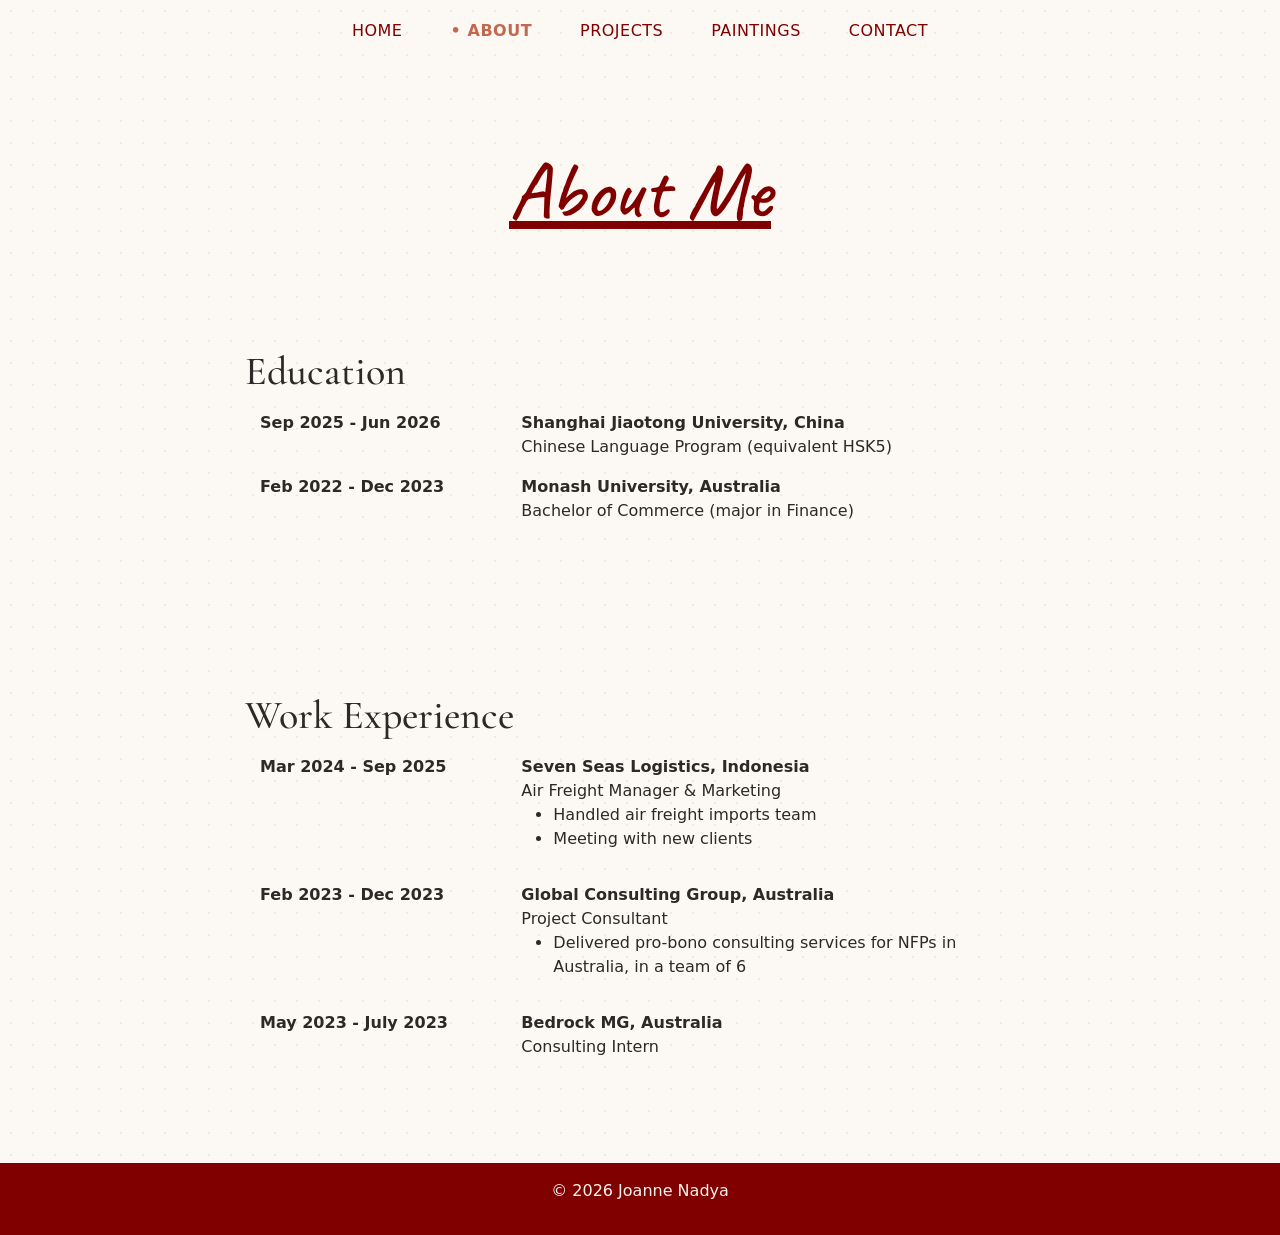
<file: about.html>
<!DOCTYPE html>

<html lang="en">
     <head>
        <meta name="viewport" content="width=device-width, initial-scale=1">
        <link rel="stylesheet" href="https://fonts.googleapis.com/css?family=Caveat:wght@500&display=swap">
        <link rel="stylesheet" href="https://fonts.googleapis.com/css?family=Cormorant Garamond:wght@400;500;600;&display=swap">
        <link href="https://cdn.jsdelivr.net/npm/bootstrap@5.3.8/dist/css/bootstrap.min.css" rel="stylesheet" integrity="sha384-sRIl4kxILFvY47J16cr9ZwB07vP4J8+LH7qKQnuqkuIAvNWLzeN8tE5YBujZqJLB" crossorigin="anonymous">
        <script src="https://cdn.jsdelivr.net/npm/bootstrap@5.3.8/dist/js/bootstrap.bundle.min.js" integrity="sha384-FKyoEForCGlyvwx9Hj09JcYn3nv7wiPVlz7YYwJrWVcXK/BmnVDxM+D2scQbITxI" crossorigin="anonymous"></script>
        <link href="styles.css" rel="stylesheet">
        <title>About Joanne</title>
        <script src="script.js" defer></script>
    </head>
    <body>

            <!--NAV BAR-->
        <nav class="navbar navbar-expand-lg">
        <div class="container-fluid">
            <button class="navbar-toggler" type="button" data-bs-toggle="collapse" data-bs-target="#navbarNav" aria-controls="navbarNav" aria-expanded="false" aria-label="Toggle navigation">
            <span class="navbar-toggler-icon"></span>
            </button>
            <div class="collapse navbar-collapse justify-content-center" id="navbarNav">
            <ul class="navbar-nav">
                <li class="nav-item">
                <a class="nav-link" href="index.html">HOME</a>
                </li>
                <li class="nav-item">
                <a class="nav-link active" aria-current="page" href="about.html">ABOUT</a>
                </li>
                <li class="nav-item">
                <a class="nav-link" href="projects.html">PROJECTS</a>
                </li>
                <li class="nav-item">
                <a class="nav-link" href="paintings.html">PAINTINGS</a>
                </li>
                <li class="nav-item">
                <a class="nav-link" href="contact.html">CONTACT</a>
                </li>
            </ul>
            </div>
        </div>
        </nav>


        <h1><u>About Me</u></h1>

        <main>
        <div class="container">
            <div class="section">
                <h2>Education</h2>
                <div class="container">
                    <div class="row row-mb-3">
                        <div class="col-md-4"><b>Sep 2025 - Jun 2026</b></div>
                        <div class="col-md-8"><b>Shanghai Jiaotong University, China</b><br>
                            Chinese Language Program (equivalent HSK5)</div>
                    </div>
                    <div class="row row-mb-3">
                        <div class="col-md-4"><b>Feb 2022 - Dec 2023</b></div>
                        <div class="col-md-8"><b>Monash University, Australia</b><br>
                            Bachelor of Commerce (major in Finance)</div>
                    </div>
                </div>
            </div>
        </div>

        <div class="container">
            <div class="section">
                <h2>Work Experience</h2>
                <div class="container">
                    <div class="row row-mb-3">
                        <div class="col-md-4"><b>Mar 2024 - Sep 2025</b></div>
                        <div class="col-md-8"><b>Seven Seas Logistics, Indonesia</b><br>
                            Air Freight Manager & Marketing <br>
                            <ul>
                                <li>Handled air freight imports team</li>
                                <li>Meeting with new clients</li>
                            </ul></div>
                    </div>
                    <div class="row row-mb-3">
                        <div class="col-md-4"><b>Feb 2023 - Dec 2023</b></div>
                        <div class="col-md-8"><b>Global Consulting Group, Australia</b><br>
                            Project Consultant
                             <ul>
                                <li>Delivered pro-bono consulting services for NFPs in Australia, in a team of 6</li>
                            </ul>
                        </div>
                    </div>
                    <div class="row row-mb-3">
                        <div class="col-md-4"><b>May 2023 - July 2023</b></div>
                        <div class="col-md-8"><b>Bedrock MG, Australia</b><br>
                            Consulting Intern</div>
                    </div>
                </div>
            </div>
        </div>
    </main>
    <button class="back-to-top">↑</button>
    <footer>
        <p>&copy; 2026 Joanne Nadya</p>
    </footer>
    </body>
</html>
</file>
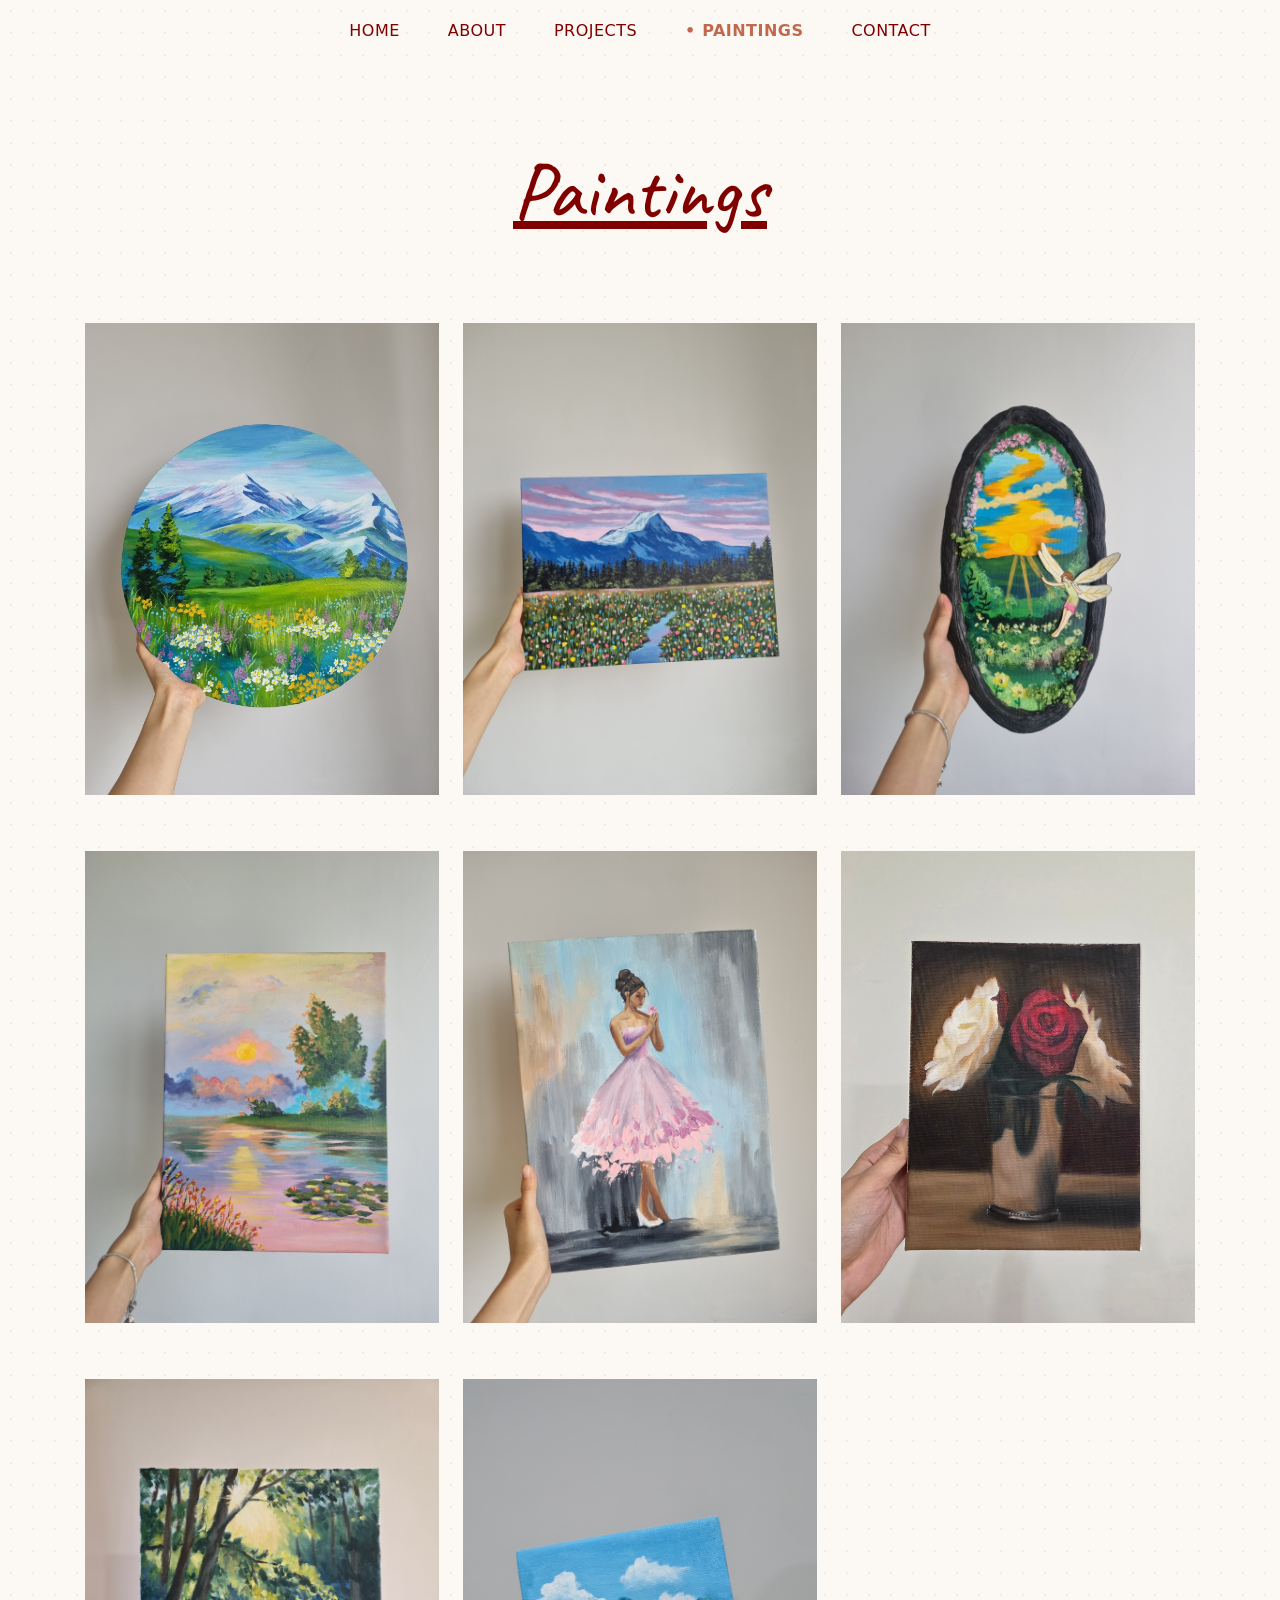
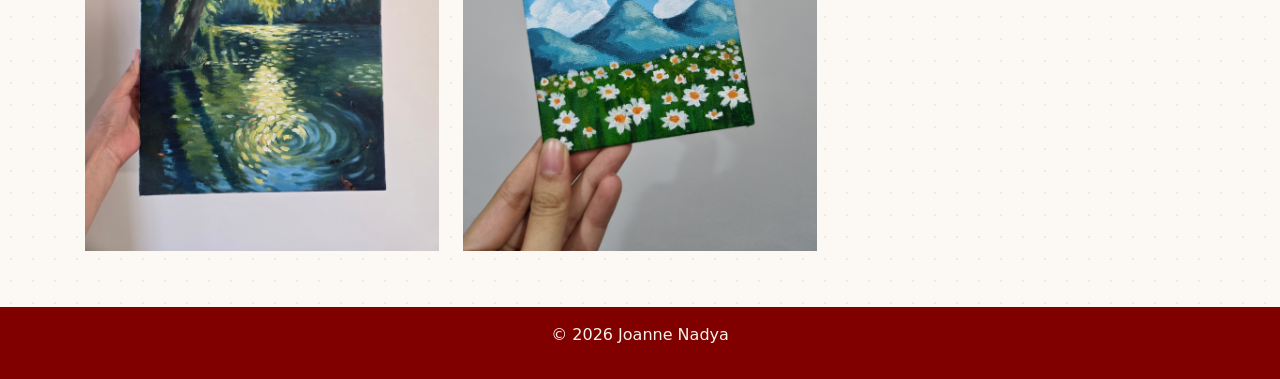
<file: paintings.html>
<!DOCTYPE html>

<html lang="en">
    <head>
        <meta name="viewport" content="width=device-width, initial-scale=1">
        <link rel="stylesheet" href="https://fonts.googleapis.com/css?family=Caveat:wght@500&display=swap">
        <link rel="stylesheet" href="https://fonts.googleapis.com/css?family=Cormorant Garamond:wght@400;500;600;&display=swap">
        <link href="https://cdn.jsdelivr.net/npm/bootstrap@5.3.8/dist/css/bootstrap.min.css" rel="stylesheet" integrity="sha384-sRIl4kxILFvY47J16cr9ZwB07vP4J8+LH7qKQnuqkuIAvNWLzeN8tE5YBujZqJLB" crossorigin="anonymous">
        <script src="https://cdn.jsdelivr.net/npm/bootstrap@5.3.8/dist/js/bootstrap.bundle.min.js" integrity="sha384-FKyoEForCGlyvwx9Hj09JcYn3nv7wiPVlz7YYwJrWVcXK/BmnVDxM+D2scQbITxI" crossorigin="anonymous"></script>
        <link href="styles.css" rel="stylesheet">
        <title>Joanne's Paintings</title>
        <script src="script.js" defer></script>

    </head>
    <body>

    <!--NAV BAR-->
        <nav class="navbar navbar-expand-lg">
        <div class="container-fluid">
            <button class="navbar-toggler" type="button" data-bs-toggle="collapse" data-bs-target="#navbarNav" aria-controls="navbarNav" aria-expanded="false" aria-label="Toggle navigation">
            <span class="navbar-toggler-icon"></span>
            </button>
            <div class="collapse navbar-collapse justify-content-center" id="navbarNav">
            <ul class="navbar-nav">
                <li class="nav-item">
                <a class="nav-link" href="index.html">HOME</a>
                </li>
                <li class="nav-item">
                <a class="nav-link" href="about.html">ABOUT</a>
                </li>
                <li class="nav-item">
                <a class="nav-link" href="projects.html">PROJECTS</a>
                </li>
                <li class="nav-item">
                <a class="nav-link active" aria-current="page" href="paintings.html">PAINTINGS</a>
                </li>
                <li class="nav-item">
                <a class="nav-link" href="contact.html">CONTACT</a>
                </li>
            </ul>
            </div>
        </div>
        </nav>

        <h1><u>Paintings</u></h1>

        <div class="container mb-5">
            <!--1st row-->
            <div class="row g-4 mt-3">
                <div class="col-12 col-md-4">
                    <div class="painting">
                        <img src="img/p6.jpg">
                    </div>
                </div>
                <div class="col-12 col-md-4">
                    <div class="painting">
                        <img src="img/p5.jpg">
                    </div>
                </div>
                <div class="col-12 col-md-4">
                    <div class="painting">
                        <img src="img/p7.jpg">
                    </div>
                </div>
            </div>

            <!--2nd row-->
            <div class="row g-4 mt-3">
                <div class="col-12 col-md-4">
                    <div class="painting">
                        <img src="img/p1.jpg">
                    </div>
                </div>
                <div class="col-12 col-md-4">
                    <div class="painting">
                        <img src="img/p4.jpg">
                    </div>
                </div>
                <div class="col-12 col-md-4">
                    <div class="painting">
                        <img src="img/p3.jpg">
                    </div>
                </div>
            </div>

            <!--3rd row-->

            <div class="row g-4 mt-3">
                <div class="col-12 col-md-4">
                    <div class="painting">
                        <img src="img/p2.jpg">
                    </div>
                </div>
                <div class="col-12 col-md-4">
                    <div class="painting">
                        <img src="img/p8.jpg">
                    </div>
                </div>
            </div>



        </div>
        <button class="back-to-top">↑</button>
        <footer>
            <p>&copy; 2026 Joanne Nadya</p>
        </footer>
    </body>
</html>
</file>
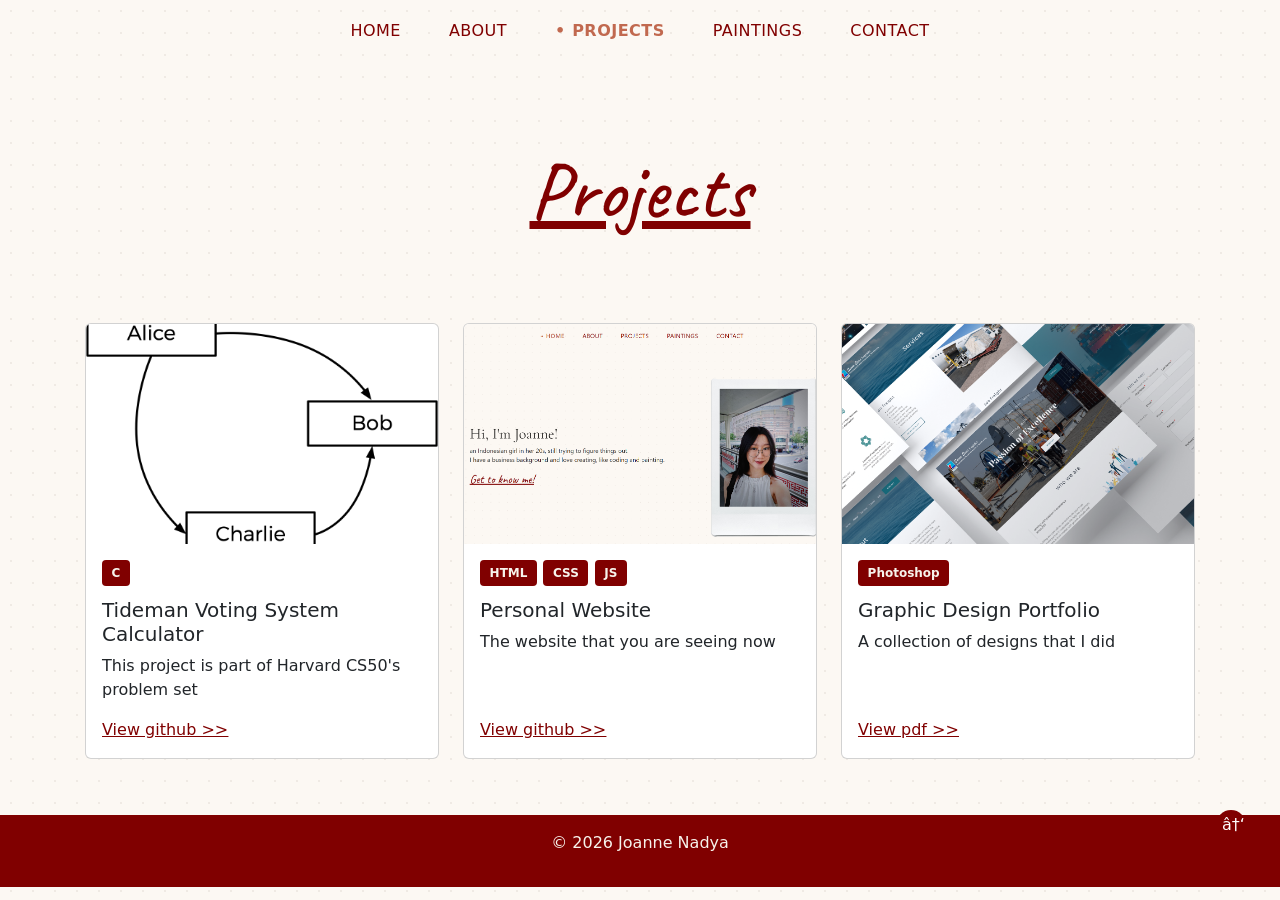
<file: projects.html>
<!DOCTYPE html>

<html lang="en">
    <head>
        <meta name="viewport" content="width=device-width, initial-scale=1">
        <link rel="stylesheet" href="https://fonts.googleapis.com/css?family=Caveat:wght@500&display=swap">
        <link rel="stylesheet" href="https://fonts.googleapis.com/css?family=Cormorant Garamond:wght@400;500;600;&display=swap">
        <link href="https://cdn.jsdelivr.net/npm/bootstrap@5.3.8/dist/css/bootstrap.min.css" rel="stylesheet" integrity="sha384-sRIl4kxILFvY47J16cr9ZwB07vP4J8+LH7qKQnuqkuIAvNWLzeN8tE5YBujZqJLB" crossorigin="anonymous">
        <script src="https://cdn.jsdelivr.net/npm/bootstrap@5.3.8/dist/js/bootstrap.bundle.min.js" integrity="sha384-FKyoEForCGlyvwx9Hj09JcYn3nv7wiPVlz7YYwJrWVcXK/BmnVDxM+D2scQbITxI" crossorigin="anonymous"></script>
        <link href="styles.css" rel="stylesheet">
        <title>Joanne's Projects</title>
        <script src="script.js" defer></script>

    </head>
    <body>

    <!--NAV BAR-->
        <nav class="navbar navbar-expand-lg">
        <div class="container-fluid">
            <button class="navbar-toggler" type="button" data-bs-toggle="collapse" data-bs-target="#navbarNav" aria-controls="navbarNav" aria-expanded="false" aria-label="Toggle navigation">
            <span class="navbar-toggler-icon"></span>
            </button>
            <div class="collapse navbar-collapse justify-content-center" id="navbarNav">
            <ul class="navbar-nav">
                <li class="nav-item">
                <a class="nav-link" href="index.html">HOME</a>
                </li>
                <li class="nav-item">
                <a class="nav-link" href="about.html">ABOUT</a>
                </li>
                <li class="nav-item">
                <a class="nav-link active" aria-current="page" href="projects.html">PROJECTS</a>
                </li>
                <li class="nav-item">
                <a class="nav-link" href="paintings.html">PAINTINGS</a>
                </li>
                <li class="nav-item">
                <a class="nav-link" href="contact.html">CONTACT</a>
                </li>
            </ul>
            </div>
        </div>
        </nav>

        <h1><u>Projects</u></h1>

        <div class="container mb-5">
            <div class="row g-4 mt-3">
                <div class="col-12 col-md-4">
                    <div class="card h-100">
                        <img src="img/tideman.png" class="card-img-top" alt="project image">
                        <div class="card-body">
                            <div class="badge-group">
                                <span class="badge-lang">C</span>
                            </div>
                            <h5>Tideman Voting System Calculator</h5>
                            <p class="card-text">This project is part of Harvard CS50's problem set</p>
                            <a class="github" href="https://github.com/joannenadya/cs50-tideman"><u>View github >></u></a>
                        </div>
                    </div>
                </div>
                <div class="col-12 col-md-4">
                    <div class="card h-100">
                        <img src="img/web.png" class="card-img-top" alt="project image">
                        <div class="card-body">
                            <div class="badge-group">
                                <span class="badge-lang">HTML</span>
                                <span class="badge-lang">CSS</span>
                                <span class="badge-lang">JS</span>
                            </div>
                            <h5>Personal Website</h5>
                            <p class="card-text">The website that you are seeing now</p>
                            <a class="github" href="https://github.com/joannenadya/"><u>View github >></u></a>
                        </div>
                    </div>
                </div>
                <div class="col-12 col-md-4">
                    <div class="card h-100">
                        <img src="img/design.png" class="card-img-top" alt="project image">
                        <div class="card-body">
                            <div class="badge-group">
                                <span class="badge-lang">Photoshop</span>
                            </div>
                            <h5>Graphic Design Portfolio</h5>
                            <p class="card-text">A collection of designs that I did</p>
                            <a class="github" href="https://drive.google.com/file/d/1f6lLV59Zz5ztmxrJ4CmAdIMOg9NVnQS6/view?usp=sharing"><u>View pdf >></u></a>
                        </div>
                    </div>
                </div>
            </div>
        </div>
        <button class="back-to-top">↑</button>
        <footer>
            <p>&copy; 2026 Joanne Nadya</p>
        </footer>
    </body>
</html>
</file>
<file: styles.css>
body {
    color: #2B2A28;
    font-size: 1rem;
    font-weight: 400;
    line-height: 1.5;
    margin: 0;
    text-align: left;
    background: oklch(0.98 0.008 75) radial-gradient(oklch(0.94 0.01 70) 1px, transparent 1px) 0 0/22px 22px;
    overflow-x: hidden;
}
.container {
    margin-left: auto;
    margin-right: auto;
    padding-left: 15px;
    padding-right: 15px;
}

.header {
    background-color: #aa0000;
    color: #fff;
    margin-bottom: 2rem;
    padding: 2rem 1rem;
    text-align: center;
}

.section {
    padding: 4rem 10rem 6rem 10rem;
}

@media (max-width: 768px) {
    .section {
        padding: 2rem 1.25rem 3rem 1.25rem;
    }
}

h2 {
    font-family:'Cormorant Garamond';
    font-size: 2.5rem;
    font-weight: 500;
}


.row{
    padding: 0.5rem 0 0.5rem 0;
}


.head-img{
    width: 100%;
    height: 40vh;
    position: relative;
    object-fit: cover;
}
.handwritten{
    font-family: "Caveat";
    color: #800000;
    font-size: 2rem;
    font-weight: 500;
}


/*HOME-ABOUT*/
.about-text {
  flex: 0 0 66%; /* takes 2/3 of the space */
  position: relative;
}

.about-image {
  flex: 0 0 33%;
  position: relative;
}

#profile-pic {
  width: 100%;
}

.bg-underline {
  background-image: url('img/watercolor.png');
  background-repeat: no-repeat;
  background-size: 70%;
}

/*NAVBAR*/

.navbar-nav {
  gap: 3rem; /* spacing between links */
}

.nav-link {
  color: #800000 !important;
  font-weight: 400;
  font-size: 1rem;
  letter-spacing: 0.03em;
  position: relative;
  padding: 0.7rem 0 !important;
  transition: color 0.3s ease;
}

.nav-link:hover {
  color: #C1694F !important;
}

/* active page indicator instead of Bootstrap's default */
.nav-link.active {
  color: #C1694F !important;
  font-weight: 600;
  position: relative;
}

.nav-link.active::before {
  content: '•';
  color: #C1694F;
  margin-right: 0.4rem;
}

.back-to-top{
  background-color: #800000;
  color: #ffffff;
  border: 0;
  position: fixed;
  left: 95%;
  top: 90%;
  width: 30px;
  height: 30px;
  border-radius: 50%;
}


/*HOME-PROJECTS*/

.card-img-top {
  height: 220px;
  object-fit: cover;
  width: 100%;
}

.card {
  transition: transform 0.3s ease, box-shadow 0.3s ease;
}

.card:hover {
  transform: scale(1.05);
  box-shadow: 0 10px 20px rgba(0, 0, 0, 0.15);
}

.card-body {
  display: flex;
  flex-direction: column;
}
.badge-group {
  display: flex;
  flex-direction: row;
  gap: 0.4rem;
  margin-bottom: 0.75rem;
}

.badge-lang {
  display: inline-block;
  background-color: #800000;
  color: #F7F3EC;
  font-size: 0.75rem;
  font-weight: 600;
  padding: 0.25rem 0.6rem;
  border-radius: 4px;
  width: fit-content;
  margin-bottom: 0;
}

.card-body h5 {
  margin: 0 0 0.5rem 0;
}

.github {
  color: #800000;
  margin-top: auto;
}

/*HOME-PAINTING*/
.painting {
  width: 100%;
  aspect-ratio: 3 / 4;
  transition: transform 0.3s ease;

}

.painting img {
  width: 100%;
  height: 100%;
  object-fit: cover;
  transition: transform 0.3s ease;

}

.painting img:hover{
    animation: wiggle 0.5s ease-in-out;
    box-shadow: 0 5px 10px rgba(0, 0, 0, 0.1);
}

@keyframes wiggle {
  0% { transform: rotate(0deg); }
  25% { transform: rotate(-3deg); }
  75% { transform: rotate(3deg); }
  100% { transform: rotate(0deg); }
}

/*ABOUT*/
h1{
  font-family: "Caveat";
  text-align: center;
  padding: clamp(2rem, 6vw, 6rem) clamp(1rem, 8vw, 10rem) clamp(1rem, 3vw, 2rem);
  color: #800000;
  font-size: clamp(2.5rem, 8vw + 1rem, 5rem);
  line-height: 1.3;
}

footer{
  background-color: #800000;
  color: #F7F3EC;
  text-align: center;
  padding: 1rem;
}
</file>
